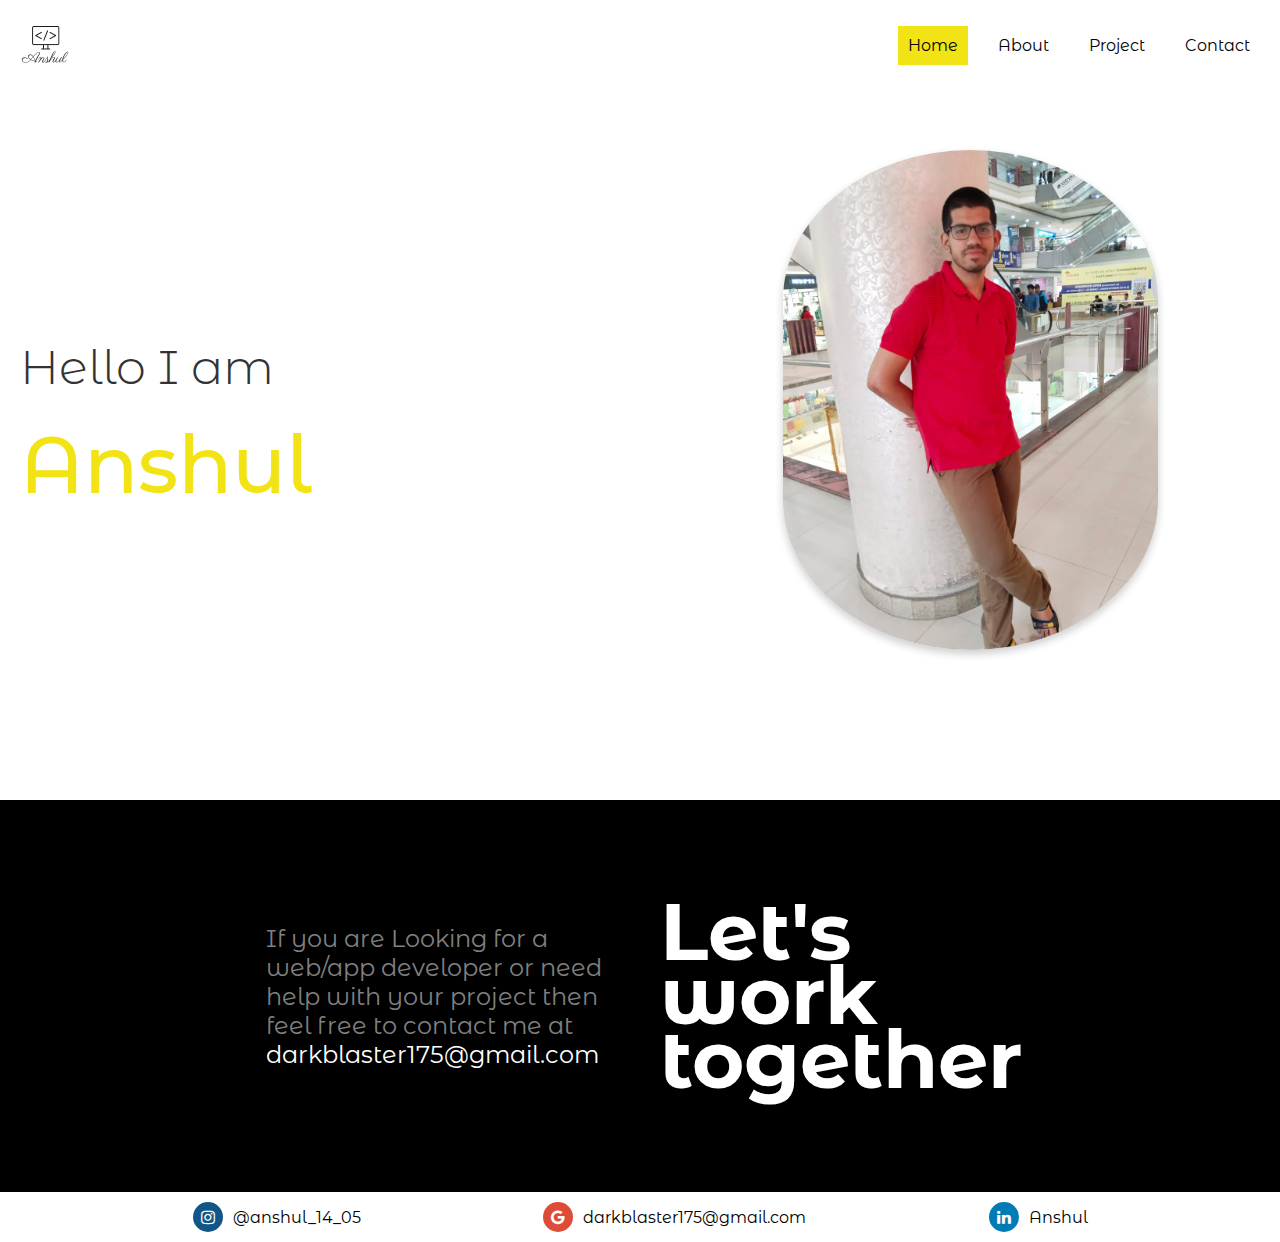
<file: index.html>
<!DOCTYPE html>
<html lang="en">
<head>
    <meta charset="UTF-8">
    <meta name="viewport" content="width=device-width, initial-scale=1.0">
    <title>Anshul | Home</title>
    <link rel="stylesheet" href="./css/style.css"/>
    <link rel="stylesheet" href="./css/navbar.css"/>
    <link rel="stylesheet" href="./css/home.css"/>
    <link rel="stylesheet" href="./css/footer.css"/>
    <link rel="stylesheet" href="https://cdnjs.cloudflare.com/ajax/libs/font-awesome/4.7.0/css/font-awesome.min.css">
</head>
<body>
    <nav class="header">
        <div class="container">
            <div class="row align-items-center justify-content-between">
                <img src="./img/logo.png" class="logo"/>
                <button class="nav-toggler">
                    <span></span>
                </button>
                <div class="nav">
                    <ul>
                        <li><a href="./index.html" class="active">Home</a></li>
                        <li><a href="./about.html">About</a></li>
                        <li><a href="./project.html">Project</a></li>
                        <li><a href="./contact.html">Contact</a></li>
                    </ul>
                </div>
            </div>
        </div>
    </nav>

    <div class="home">
        <div class="left">
            <h2>Hello I am</h2>
            <h1>Anshul</h1>
        </div>
        <div class="right">
            <img src="./img/myfullimage.jpg" />
        </div>
    </div>

    <footer class="footer">
        <div class="footer1">
            <p>
                If you are Looking for a web/app developer or need help with your project then feel free to contact me at
                <span>darkblaster175@gmail.com</span>
            </p>
            <h1>Let's<br>work<br>together</h1>
        </div>
        <div class="footer2">
            <div class="socialItem">
                <a href="https://www.instagram.com/anshul_14_05/profilecard/?igsh=MWdyd290bzdtYnp6aA==" class="fa fa-instagram"></a>
                <a href="https://www.instagram.com/anshul_14_05/profilecard/?igsh=MWdyd290bzdtYnp6aA==" class="footerlink">@anshul_14_05</a>
            </div>

            <div class="socialItem">
                <a href="mailto:darkblaster175@gmail.com" class="fa fa-google"></a>
                <a href="mailto:darkblaster175@gmail.com" class="footerlink">darkblaster175@gmail.com</a>
            </div>
            <div class="socialItem">
                <a href="https://www.linkedin.com/in/anshul-059076290" class="fa fa-linkedin"></a>
                <a href="https://www.linkedin.com/in/anshul-059076290" class="footerlink">Anshul</a>
            </div>
        </div>

    </footer>
</body>
<script src="./js/navbar.js"></script>
<script src="./js/homescript.js"></script>
</html>
</file>
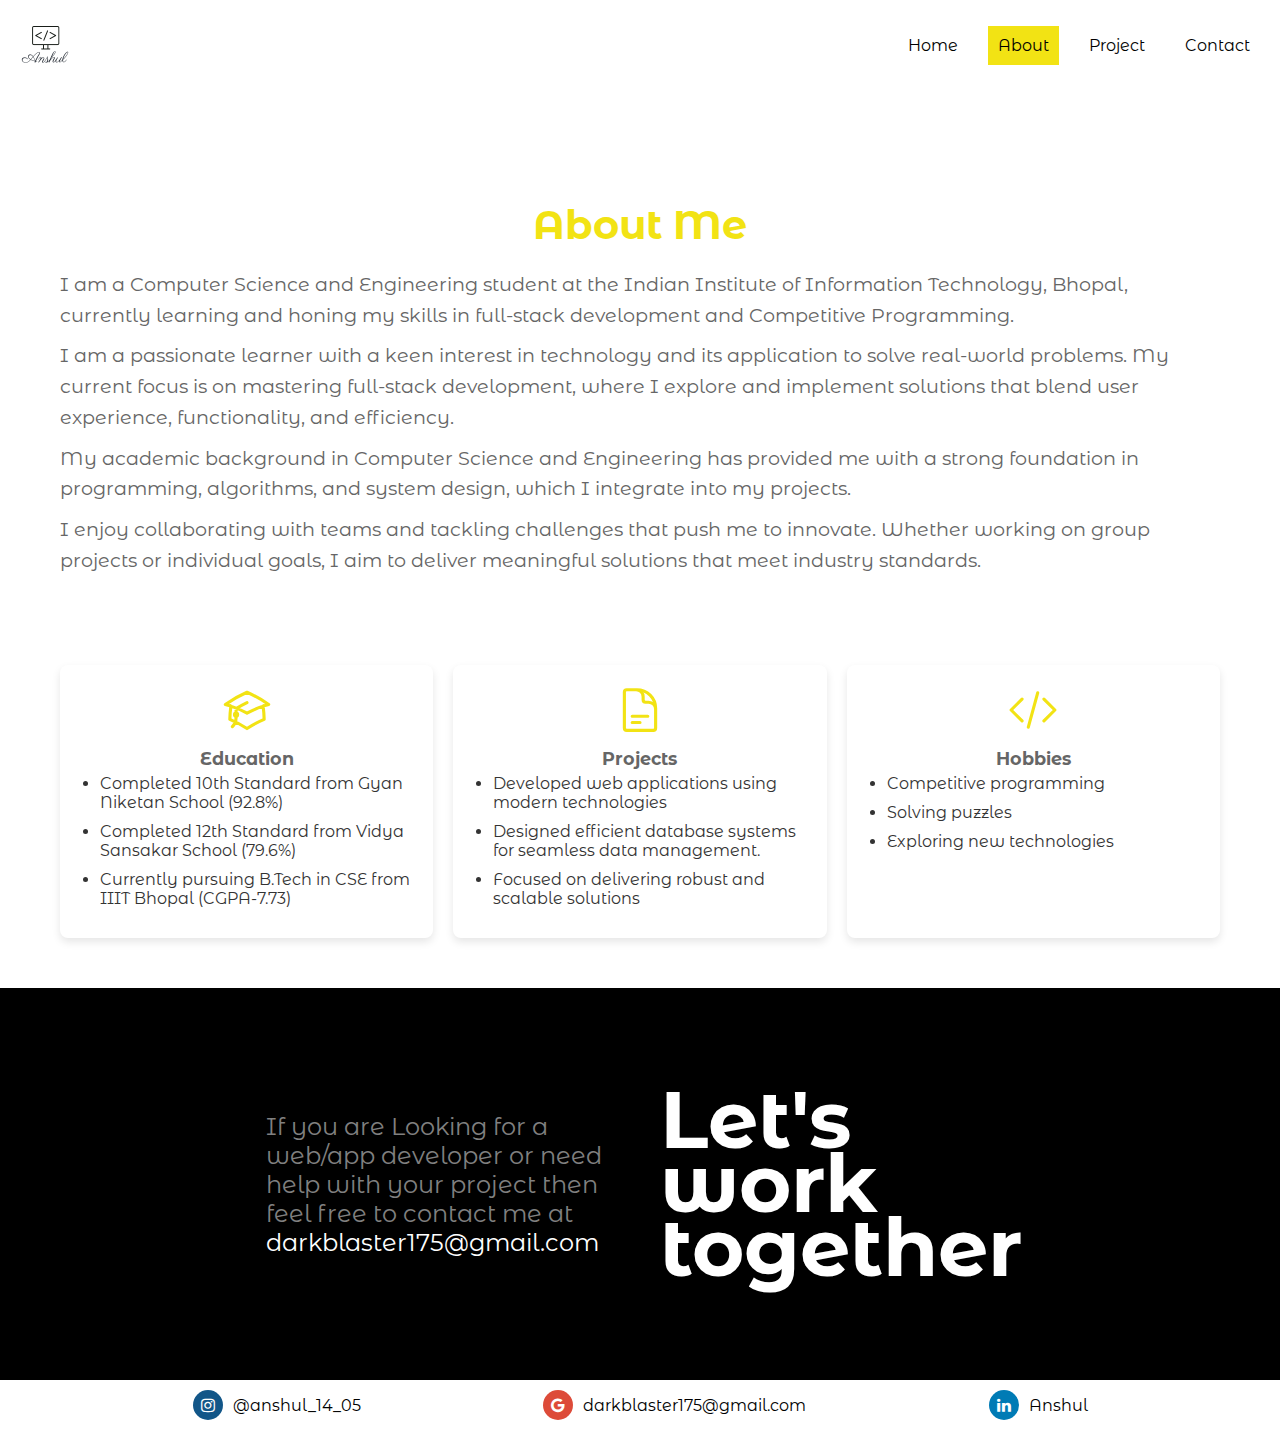
<file: about.html>
<!DOCTYPE html>
<html lang="en">
<head>
    <meta charset="UTF-8">
    <meta name="viewport" content="width=device-width, initial-scale=1.0">
    <title>Anshul | About</title>
    <link rel="stylesheet" href="./css/style.css"/>
    <link rel="stylesheet" href="./css/navbar.css"/>
    <link rel="stylesheet" href="./css/about.css"/>
    <link rel="stylesheet" href="./css/footer.css"/>
    <link rel="stylesheet" href="https://cdnjs.cloudflare.com/ajax/libs/font-awesome/4.7.0/css/font-awesome.min.css">
</head>
<body>
    <nav class="header">
        <div class="container">
            <div class="row align-items-center justify-content-between">
                <img src="./img/logo.png" class="logo" alt="Logo"/>
                <button class="nav-toggler">
                    <span></span>
                </button>
                <div class="nav">
                    <ul>
                        <li><a href="./index.html">Home</a></li>
                        <li><a href="./about.html" class="active">About</a></li>
                        <li><a href="./project.html">Project</a></li>
                        <li><a href="./contact.html">Contact</a></li>
                    </ul>
                </div>
            </div>
        </div>
    </nav>
    <div class="about">
        <div class="pg">
            <h1>About Me</h1>
            <p>I am a Computer Science and Engineering student at the Indian Institute of Information Technology, Bhopal, currently learning and honing my skills in full-stack development and Competitive Programming. </p>
            <p>I am a passionate learner with a keen interest in technology and its application to solve real-world problems. My current focus is on mastering full-stack development, where I explore and implement solutions that blend user experience, functionality, and efficiency.
            <p>My academic background in Computer Science and Engineering has provided me with a strong foundation in programming, algorithms, and system design, which I integrate into my projects.</p>
            <p>I enjoy collaborating with teams and tackling challenges that push me to innovate. Whether working on group projects or individual goals, I aim to deliver meaningful solutions that meet industry standards.</p>
        </div>
        <div class="row">
            <div class="aboutcard">
                <div class="icon">
                    <svg xmlns="http://www.w3.org/2000/svg" fill="none" viewBox="0 0 24 24" stroke-width="1.5" stroke="currentColor" class="size-6">
                        <path stroke-linecap="round" stroke-linejoin="round" d="M4.26 10.147a60.438 60.438 0 0 0-.491 6.347A48.62 48.62 0 0 1 12 20.904a48.62 48.62 0 0 1 8.232-4.41 60.46 60.46 0 0 0-.491-6.347m-15.482 0a50.636 50.636 0 0 0-2.658-.813A59.906 59.906 0 0 1 12 3.493a59.903 59.903 0 0 1 10.399 5.84c-.896.248-1.783.52-2.658.814m-15.482 0A50.717 50.717 0 0 1 12 13.489a50.702 50.702 0 0 1 7.74-3.342M6.75 15a.75.75 0 1 0 0-1.5.75.75 0 0 0 0 1.5Zm0 0v-3.675A55.378 55.378 0 0 1 12 8.443m-7.007 11.55A5.981 5.981 0 0 0 6.75 15.75v-1.5" />
                      </svg>                      
                </div>
                <h1>Education</h1>
                <ul>
                    <li>Completed 10th Standard from Gyan Niketan School (92.8%)</li>
                    <li>Completed 12th Standard from Vidya Sansakar School (79.6%)</li>
                    <li>Currently pursuing B.Tech in CSE from IIIT Bhopal (CGPA-7.73)</li>
                </ul>
            </div>
            <div class="aboutcard">
                <div class="icon">
                    <svg xmlns="http://www.w3.org/2000/svg" fill="none" viewBox="0 0 24 24" stroke-width="1.5" stroke="currentColor" class="size-6">
                        <path stroke-linecap="round" stroke-linejoin="round" d="M19.5 14.25v-2.625a3.375 3.375 0 0 0-3.375-3.375h-1.5A1.125 1.125 0 0 1 13.5 7.125v-1.5a3.375 3.375 0 0 0-3.375-3.375H8.25m0 12.75h7.5m-7.5 3H12M10.5 2.25H5.625c-.621 0-1.125.504-1.125 1.125v17.25c0 .621.504 1.125 1.125 1.125h12.75c.621 0 1.125-.504 1.125-1.125V11.25a9 9 0 0 0-9-9Z" />
                      </svg>                      
                </div>
                <h1>Projects</h1>
                <ul>
                    <li>Developed web applications using modern technologies</li>
                    <li>Designed efficient database systems for seamless data management.</li>
                    <li>Focused on delivering robust and scalable solutions</li>
                </ul>
            </div>
            <div class="aboutcard">
                <div class="icon">
                    <svg xmlns="http://www.w3.org/2000/svg" fill="none" viewBox="0 0 24 24" stroke-width="1.5" stroke="currentColor" class="size-6">
                        <path stroke-linecap="round" stroke-linejoin="round" d="M17.25 6.75 22.5 12l-5.25 5.25m-10.5 0L1.5 12l5.25-5.25m7.5-3-4.5 16.5" />
                      </svg>                      
                </div>
                <h1>Hobbies</h1>
                <ul>
                    <li>Competitive programming</li>
                    <li>Solving puzzles</li>
                    <li>Exploring new technologies</li>
                </ul>
            </div>
        </div>
    </div>
    <footer class="footer">
        <div class="footer1">
            <p>
                If you are Looking for a web/app developer or need help with your project then feel free to contact me at
                <span>darkblaster175@gmail.com</span>
            </p>
            <h1>Let's<br>work<br>together</h1>
        </div>
        <div class="footer2">
            <div class="socialItem">
                <a href="https://www.instagram.com/anshul_14_05/profilecard/?igsh=MWdyd290bzdtYnp6aA==" class="fa fa-instagram"></a>
                <a href="https://www.instagram.com/anshul_14_05/profilecard/?igsh=MWdyd290bzdtYnp6aA==" class="footerlink">@anshul_14_05</a>
            </div>

            <div class="socialItem">
                <a href="mailto:darkblaster175@gmail.com" class="fa fa-google"></a>
                <a href="mailto:darkblaster175@gmail.com" class="footerlink">darkblaster175@gmail.com</a>
            </div>
            <div class="socialItem">
                <a href="https://www.linkedin.com/in/anshul-059076290" class="fa fa-linkedin"></a>
                <a href="https://www.linkedin.com/in/anshul-059076290" class="footerlink">Anshul</a>
            </div>
        </div>

    </footer>
<script src="./js/navbar.js"></script>
</body>
</html>
</file>
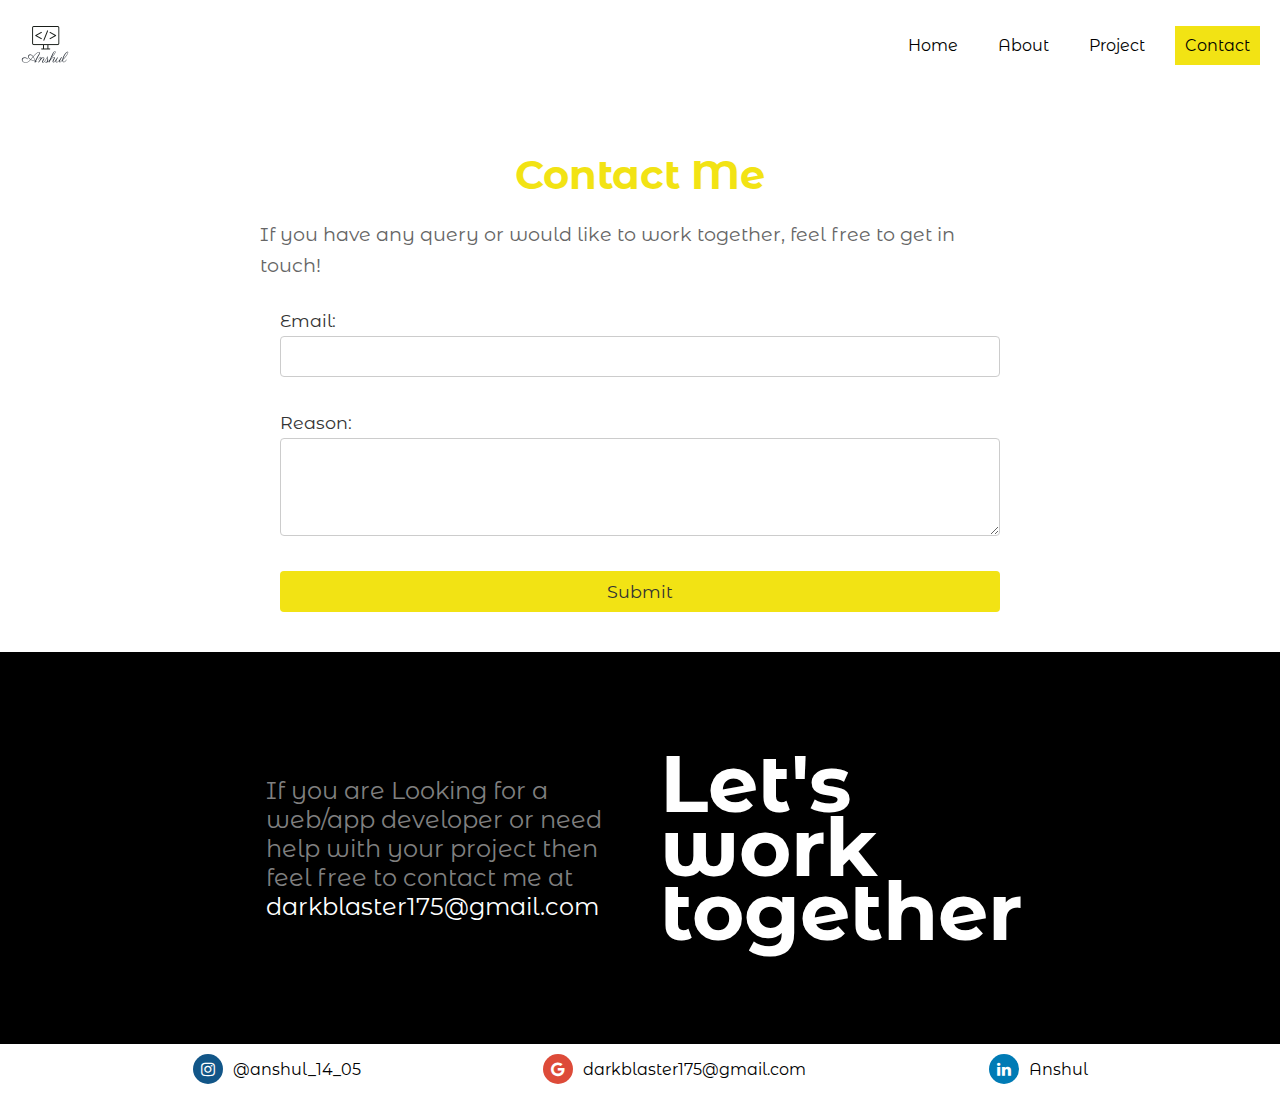
<file: contact.html>
<!DOCTYPE html>
<html lang="en">
<head>
    <meta charset="UTF-8">
    <meta name="viewport" content="width=device-width, initial-scale=1.0">
    <title>Anshul | Contact</title>
    <link rel="stylesheet" href="./css/style.css"/>
    <link rel="stylesheet" href="./css/navbar.css"/>
    <link rel="stylesheet" href="./css/contact.css"/>
    <link rel="stylesheet" href="./css/footer.css"/>
    <link rel="stylesheet" href="https://cdnjs.cloudflare.com/ajax/libs/font-awesome/4.7.0/css/font-awesome.min.css">
</head>
<body>
    <nav class="header">
        <div class="conatiner">
            <div class="row align-items-center justify-content-between">
                <img src="./img/logo.png" class="logo"/>
                <button class="nav-toggler">
                    <span></span>
                </button>
                <div class="nav">
                    <ul>
                        <li><a href="./index.html">Home</a></li>
                        <li><a href="./about.html">About</a></li>
                        <li><a href="./project.html">Project</a></li>
                        <li><a href="./contact.html" class="active">Contact</a></li>
                    </ul>
                </div>
            </div>
        </div>
    </nav>
    <div class="contact">
        <div class="pg">
            <h1>Contact Me</h1>
            <p>If you have any query or would like to work together, feel free to get in touch!</p>
        </div>
        <div class="form-container">
            <form >
                <label for="email">Email:</label>
                <input type="email" id="email" name="email" required/>

                <label for="reason">Reason:</label>
                <textarea id="reason" name="reason" rows="4" required></textarea>
                <button type="submit">Submit</button>
            </form>
        </div>
    </div>
    <footer class="footer">
        <div class="footer1">
            <p>
                If you are Looking for a web/app developer or need help with your project then feel free to contact me at
                <span>darkblaster175@gmail.com</span>
            </p>
            <h1>Let's<br>work<br>together</h1>
        </div>
        <div class="footer2">
            <div class="socialItem">
                <a href="https://www.instagram.com/anshul_14_05/profilecard/?igsh=MWdyd290bzdtYnp6aA==" class="fa fa-instagram"></a>
                <a href="https://www.instagram.com/anshul_14_05/profilecard/?igsh=MWdyd290bzdtYnp6aA==" class="footerlink">@anshul_14_05</a>
            </div>

            <div class="socialItem">
                <a href="mailto:darkblaster175@gmail.com" class="fa fa-google"></a>
                <a href="mailto:darkblaster175@gmail.com" class="footerlink">darkblaster175@gmail.com</a>
            </div>
            <div class="socialItem">
                <a href="https://www.linkedin.com/in/anshul-059076290" class="fa fa-linkedin"></a>
                <a href="https://www.linkedin.com/in/anshul-059076290" class="footerlink">Anshul</a>
            </div>
        </div>

    </footer>
</body>
<script src="./js/navbar.js"></script>
</html>
</file>
<file: css/style.css>
@import url('https://fonts.googleapis.com/css2?family=Dancing+Script:wght@500&family=Montserrat+Alternates:ital,wght@0,100;0,200;0,300;0,400;0,500;0,600;0,700;0,800;0,900;1,100;1,200;1,300;1,400;1,500;1,600;1,700;1,800;1,900&display=swap');

:root{
    --primary-color: #f1c40f;
    --secondary-color: #f2e314;
    --text-color:#333;
    --text-color-button:#fff;
    --background-color:#fff;
    --default-font-size:16px;
}
*{
    font-family: "Montserrat Alternates", sans-serif;
    margin:0;
    padding:0;
    box-sizing: border-box;
}
body{
    background-color: var(--background-color);
    color:var(--text-color);
}
button{
    background-color: var(--background-color);
    color:var(--text-color-button);
}
.pg{
    display: flex;
    flex-direction: column;
    align-items: center;
    justify-content: center;
}
.pg h1{
    font-size: 2.5em;
    color:var(--secondary-color);
    text-align: center;
    margin-bottom: 20px;
}
.pg p{
    font-size: 1.2em;
    color:#666;
    text-align: center;
    line-height: 1.6;
    margin-bottom: 10px;
    text-align: left;
}
</file>
<file: css/navbar.css>
.header{
    padding: 20px;
    width:100vw;
    background-color: white;
    position: fixed;
    z-index:10;
}
.logo
{
    height:50px;
}
.row{
    display: flex;
    flex-wrap: wrap;
}
.align-items-center{
    align-items: center;
}
.justify-content-between{
    justify-content: space-between;
}
.conatiner{
    margin: auto;
}
.header .nav ul {
    display:flex;
    gap:20px;
    list-style: none;
}
.header .nav ul li a {
    text-decoration: none;
    color: black;
    display: block;
    font-size: var(--default-font-size);
    padding: 10px;
}
.header .nav ul li a.active,
.header .nav ul li a:hover {
    background-color: var(--secondary-color);
    cursor: pointer;
}
.nav-toggler{
    display: none;
    height:34px;
    width:34px;
    border:none;
    cursor: pointer;
    margin-right: 15px;
    background-color: white;
}
.nav-toggler span{
    background-color: var(--secondary-color);
    height:2px;
    width:20px;
    display:block;
    margin: auto;
    position: relative;
    transition: all 0.3s ease;
}

.nav-toggler span::before,
.nav-toggler span::after{
    background-color: var(--secondary-color);
    content:"";
    position: absolute;
    left: 0px;
    top:0px;
    transition: all 0.3s ease;
    width: 100%;
    height:100%;
}
.nav-toggler span::before{
    transform:translateY(-6px);
}
.nav-toggler span::after{
    transform:translateY(6px);
}
.nav-toggler.active span::before{
    transform:rotate(45deg);
}
.nav-toggler.active span::after{
    transform:rotate(-45deg);
}
.nav-toggler.active span{
    background-color: transparent;
}

@media(max-width:1000px)
{
    .nav-toggler{
        display: block;
    }
    .nav{
        width:100%;
        padding:0px;
        max-height:0px;
        overflow:hidden;
        transform:all 0.5s ease;
    }
    .header .nav ul {
        padding:12px 15px 0;
        margin-top:12px;
        border-top:1px solid rgba(255, 255, 255, 0.2);
        flex-direction:column;
    }
    .header .nav ul li{
        display:block;
        margin:0;
    }
}
</file>
<file: css/home.css>
.home {
    display: flex;
    justify-content: space-between;
    height: auto;
    width: 100%;
    box-sizing: border-box;
    padding-top: 100px;
    padding-bottom: 50px;
    min-height: calc(100vh - 100px);
}

.home .left {
    flex: 1;
    padding: 20px;
    display: flex;
    flex-direction: column;
    align-items: flex-start;
    justify-content: center;
}

.home .left h2 {
    font-size: 3rem;
    color: #333;
    font-weight: 300;
    margin-bottom: 20px;
}

.home .left h1 {
    font-size: 5rem;
    color: var(--secondary-color);
    font-weight: 500;
}

.home .right {
    flex: 1;
    position: relative;
}

.home .right img {
    margin: 50px auto 0;
    max-width: 400px;
    max-height: 500px;
    height: auto;
    object-fit: contain;
    border-radius: 50% / 30%;
    box-shadow: 0px 4px 8px rgba(0, 0, 0, 0.2);
    display: block;
}

@media (max-width: 1000px) {
    .home .left h2 {
        font-size: 2rem;
    }

    .home .left h1 {
        font-size: 2.9rem;
    }
}

@media (max-width: 700px) {
    .home {
        flex-direction: column;
        padding-bottom: 70px;
    }

    .home .right img {
        margin: 20px auto;
        max-width: 80%;
    }
}

@media (max-width: 500px) {
    .home .left h2 {
        font-size: 1.5rem;
    }

    .home .left h1 {
        font-size: 1.5rem;
    }
}
</file>
<file: css/footer.css>
.fa{
    font-size: 16px;
    width: 30px;
    text-align: center;
    text-decoration: none;
    height: 30px;
    display: flex;
    justify-content: center;
    align-items: center;
    border-radius: 50%;
    padding:7px;
}

.fa:hover {
    opacity: 0.7;
}

.fa-instagram {

    background: #125688;
    color: white;
}

.fa-google {
    background: #dd4b39;
    color: white;
}

.fa-linkedin {
    background: #007bb5;
    color: white;
}

.footer {
    display: flex;
    flex-direction: column;
    width: 100%;
}


.footer1 {
    display: flex;
    justify-content: center;
    align-items: center;
    background-color: black;
    padding: 100px 50px;
    width: 100%;
    gap: 40px;
}

.footer1 p {
    width: 30%;
    font-size: 1.5rem;
    color: gray;
}
.footer1 p span{
    color: white;
}
.footer1 h1 {
    width: 30%;
    font-size: 5rem;
    color: white;
    line-height: 4rem;
}



.footer2 {
    display: flex;
    justify-content: space-evenly;
    padding: 10px;
    flex-wrap: wrap;
}

.footer2 .socialItem{
    display: flex;
    align-items: center;
    gap: 10px;
}



.footer2 .socialItem .footerlink{
    text-decoration: none;
    color: black;
    font-size: var(--default-font-size);
}



@media (max-width:1000px) {
    .footer1 {
        display: flex;
        flex-direction: row;
        justify-content: center;
        align-items: center;
        background-color: black;
        padding: 100px 30px;
        width: 100%;
        gap: 20px;
    }

    .footer1 p {
        width: 30%;
        font-size: 1rem;
        color: gray;
    }
    .footer1 p span{
        color: white;
    }
    .footer1 h1 {
        width: 30%;
        font-size: 3rem;
        color: white;
        line-height: 2rem;
    }
}
@media (max-width:700px) {
    .footer1 {
        display: flex;
        flex-direction: row;
        justify-content: center;
        align-items: center;
        background-color: black;
        padding: 100px 20px;
        width: 100%;
        gap: 20px;
    }
    
    .footer1 p {
        width: 45%;
        font-size: 1rem;
        color: gray;
    }
    .footer1 p span{
        color: white;
    }
    .footer1 h1 {
        width: 45%;
        font-size: 2rem;
        color: white;
        line-height: 2rem;
    }
    .footer2 {
        gap: 20px;
    }
}

@media (max-width:500px) {

    .footer1 {
        flex-direction: column-reverse;
        text-align: center;

    }

    .footer1 h1,  .footer1  p{
        width: 100%;
    }
}
</file>
<file: css/about.css>
.about {
    padding: 50px 20px;
    max-width: 1200px;
    margin: 0 auto;
    display: flex;
    flex-direction: column;
    gap: 50px;
    padding-top: 200px;
}

.about .row {
    display: flex;
    flex-wrap: wrap;
    gap: 20px;
    margin-top: 30px;
}

.aboutcard {
    background-color: white;
    border-radius: 8px;
    min-width: 300px;
    box-shadow: 0 4px 8px rgba(0, 0, 0, 0.1);
    flex: 1;
    padding: 20px;
    text-align: center;
}

.aboutcard .icon {
    margin-bottom: 15px;
}
.aboutcard ul {
    list-style-type: disc;
    margin-left: 20px;
    padding-left: 0;
    text-align: left;
}
.aboutcard ul li{
    margin-bottom:10px;
}
.aboutcard .icon svg {
    width: 50px;
    height: 50px;
    color: var(--secondary-color);
}
.aboutcard h1
{
    font-size: 1.8em;
    color: #333;
    margin-bottom: 10px;
}
.aboutcard h1
{
    font-size: 1.1em;
    color: #666;
    line-height: 10px;
}
@media (max-width: 768px) 
{
    .about{
        text-align: center;
        padding-top: 100px;
    }
    .about .row{
        flex-direction: column;
        flex-wrap:nowrap;
        gap:10px;
    }
    .aboutcard{
        margin-bottom:20px;
    }
}
</file>
<file: css/contact.css>
.contact{
    padding: 20px;
    max-width: 800px;
    margin: 0 auto;
    background-color: white;
    padding-top: 150px;
}
.form-container{
    padding: 20px;
    background-color: white;
}
form{
    display: flex;
    flex-direction: column;
}
label{
    font-size: 1.1em;
    color: #333;
    margin-bottom: 5px;
}
input, textarea{
    font-size: 1em;
    padding: 10px;
    margin-bottom: 35px;
    border:1px solid #ccc;
    border-radius: 4px;
    width: 100%;
    box-sizing: border-box;
}
button{
    font-size: 1.1em;
    padding: 10px;
    color:#333;
    background-color: var(--secondary-color);
    border:none;
    border-radius: 4px;
    cursor: pointer;
    width:100%;
}
button:hover{
    background-color: var(--primary-color);
}
</file>
